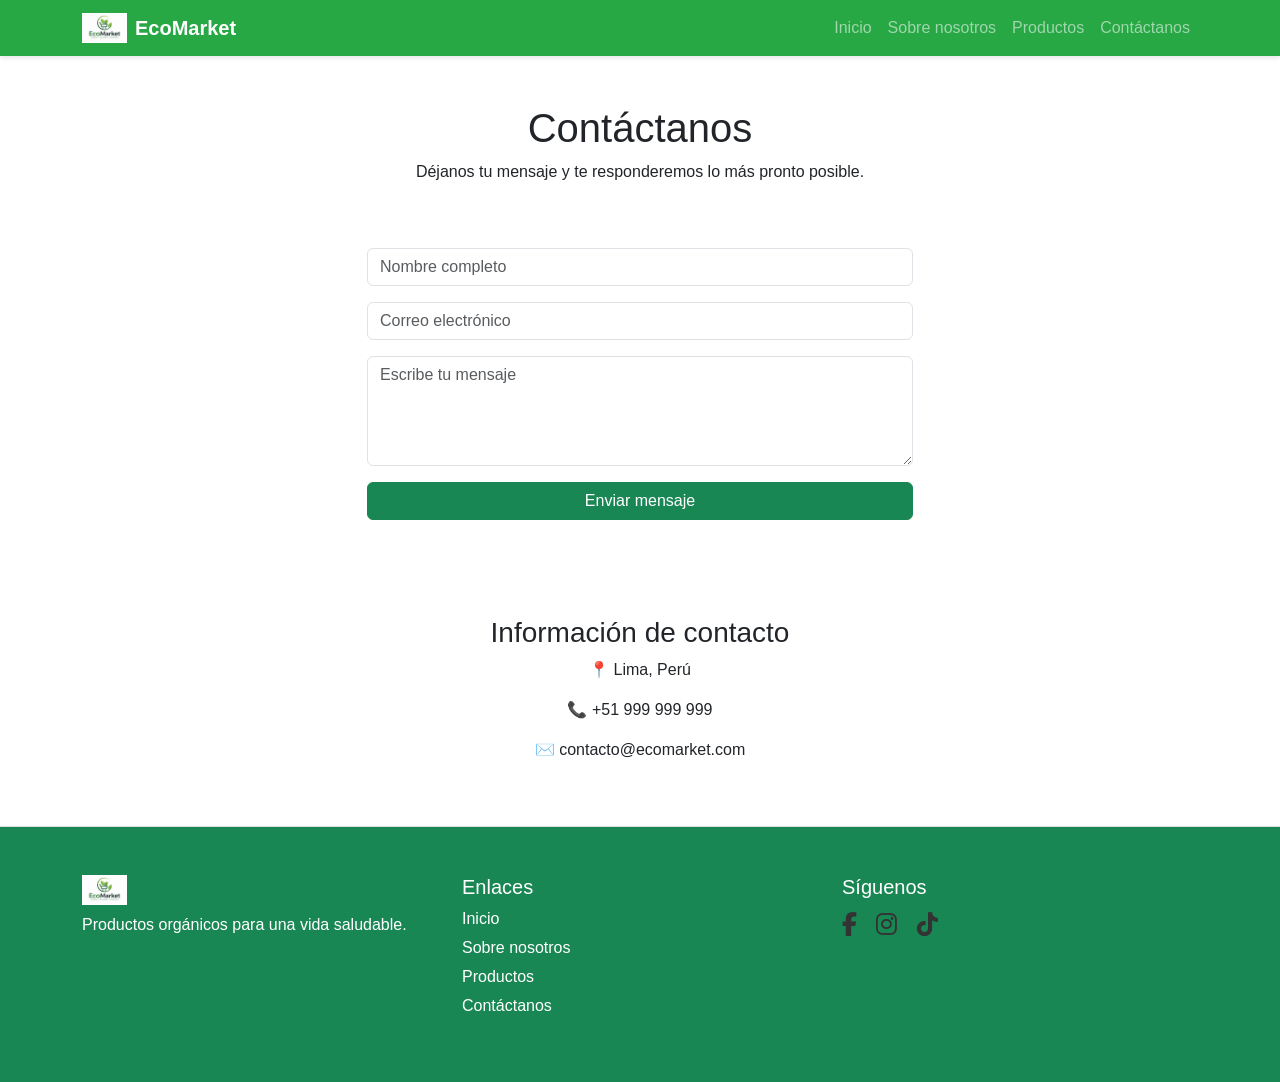
<file: contacto.html>
<!DOCTYPE html>
<html lang="es">
<head>
<meta charset="UTF-8">
<meta name="viewport" content="width=device-width, initial-scale=1.0">

<title>EcoMarket - Contacto</title>

<link href="https://cdn.jsdelivr.net/npm/bootstrap@5.3.0/dist/css/bootstrap.min.css" rel="stylesheet">
<link rel="stylesheet" href="estilos.css">

<!-- ICONOS REDES -->
<link rel="stylesheet" href="https://cdnjs.cloudflare.com/ajax/libs/font-awesome/6.5.0/css/all.min.css">

</head>

<body>

<!-- NAVBAR -->
<nav class="navbar navbar-expand-lg navbar-dark bg-success">
  <div class="container">

    <!-- LOGO -->
    <a class="navbar-brand d-flex align-items-center">
      <img src="logo.png" alt="Logo EcoMarket" class="logo-img">
      <span class="ms-2 fw-bold">EcoMarket</span>
    </a>

    <ul class="navbar-nav ms-auto">
      <li><a class="nav-link" href="index.html">Inicio</a></li>
      <li><a class="nav-link" href="nosotros.html">Sobre nosotros</a></li>
      <li><a class="nav-link" href="productos.html">Productos</a></li>
      <li><a class="nav-link" href="contacto.html">Contáctanos</a></li>
    </ul>

  </div>
</nav>

<!-- TITULO -->
<section class="container py-5 text-center">
  <h1>Contáctanos</h1>
  <p>Déjanos tu mensaje y te responderemos lo más pronto posible.</p>
</section>

<!-- FORMULARIO -->
<section class="container pb-5">
  <div class="row justify-content-center">
    <div class="col-md-6">

      <form id="formulario">

        <input type="text" id="nombre" class="form-control mb-3" placeholder="Nombre completo">

        <input type="email" id="correo" class="form-control mb-3" placeholder="Correo electrónico">

        <textarea id="mensaje" class="form-control mb-3" rows="4" placeholder="Escribe tu mensaje"></textarea>

        <button class="btn btn-success w-100">Enviar mensaje</button>

      </form>

    </div>
  </div>
</section>

<!-- INFO EXTRA -->
<section class="container py-5 text-center">
  <h3>Información de contacto</h3>
  <p>📍 Lima, Perú</p>
  <p>📞 +51 999 999 999</p>
  <p>✉️ contacto@ecomarket.com</p>
</section>

<!-- FOOTER -->
<footer class="bg-success text-white py-5">
  <div class="container">
    <div class="row">

      <div class="col-md-4">
        <!-- LOGO -->
        <img src="logo.png" class="logo-img mb-2">
        <p>Productos orgánicos para una vida saludable.</p>
      </div>

      <div class="col-md-4">
        <h5>Enlaces</h5>
        <ul>
          <li><a href="index.html">Inicio</a></li>
          <li><a href="nosotros.html">Sobre nosotros</a></li>
          <li><a href="productos.html">Productos</a></li>
          <li><a href="contacto.html">Contáctanos</a></li>
        </ul>
      </div>

      <div class="col-md-4">
        <h5>Síguenos</h5>

        <!-- ICONOS -->
        <div class="redes">
          <a href="#"><i class="fab fa-facebook-f"></i></a>
          <a href="#"><i class="fab fa-instagram"></i></a>
          <a href="#"><i class="fab fa-tiktok"></i></a>
        </div>

      </div>

    </div>
  </div>
</footer>

<script src="script.js"></script>

</body>
</html>
</file>
<file: estilos.css>
/* ==========================
   RESET
========================== */
body{
    margin: 0;
    padding: 0;
    font-family: Arial, sans-serif;
}


/* ==========================
   NAVBAR
========================== */
.navbar{
    background-color: #28a745 !important;
    box-shadow: 0 2px 5px rgba(0,0,0,0.1);
}

.navbar-brand{
    font-weight: bold;
}

/* LOGO */
.logo-img{
    width: 45px;
}


/* ==========================
   HERO
========================== */
.hero{
    min-height: 80vh;
    display: flex;
    align-items: center;
    animation: aparecer 1s ease;
}

/* animación de entrada */
@keyframes aparecer{
    from{
        opacity: 0;
        transform: translateY(30px);
    }
    to{
        opacity: 1;
        transform: translateY(0);
    }
}

/* imagen del hero con efecto hover */
.hero img{
    transition: transform 0.4s ease, box-shadow 0.4s ease;
}

.hero img:hover{
    transform: scale(1.08);
    box-shadow: 0 10px 25px rgba(0,0,0,0.2);
}


/* ==========================
   BOTONES
========================== */
.btn-perso{
    background-color: #28a745;
    color: white;
    border-radius: 25px;
    padding: 10px 20px;
    border: none;
}

.btn-perso:hover{
    background-color: #218838;
}


/* ==========================
   CARDS / PRODUCTOS
========================== */
.catalogo-card{
    border-radius: 10px;
    border: 1px solid #ddd;
    transition: transform 0.3s ease, box-shadow 0.3s ease;
}

.catalogo-card:hover{
    transform: translateY(-8px);
    box-shadow: 0 10px 20px rgba(0,0,0,0.15);
}

.catalogo-card img{
    height: 200px;
    object-fit: cover;
}


/* ==========================
   CARRITO
========================== */
.carrito-boton{
    font-size: 1.2rem;
}


/* ==========================
   CONTADOR PRODUCTOS
========================== */
.contador-cantidad button{
    padding: 3px 8px;
    margin: 2px;
}


/* ==========================
   OCULTO
========================== */
.oculto{
    display: none;
}


/* ==========================
   ANIMACIONES GENERALES
========================== */
.animacion{
    opacity: 0;
    transform: translateY(40px);
    transition: all 0.6s ease;
}

.animacion.activo{
    opacity: 1;
    transform: translateY(0);
}


/* ==========================
   REDES SOCIALES
========================== */
.redes a{
    font-size: 1.5rem;
    margin-right: 15px;
    color: #333;
    transition: 0.3s;
}

.redes a:hover{
    color: #28a745;
}


/* ==========================
   FOOTER
========================== */
footer{
    border-top: 1px solid #ddd;
}

footer ul{
    list-style: none;
    padding: 0;
}

footer ul li{
    margin-bottom: 5px;
}

footer a{
    text-decoration: none;
    color: #333;
    transition: 0.3s;
}

footer a:hover{
    color: #28a745;
}

/* versión final de enlaces  */
footer a{
    color: white;
}

footer a:hover{
    color: #d4ffd4;
}
</file>
